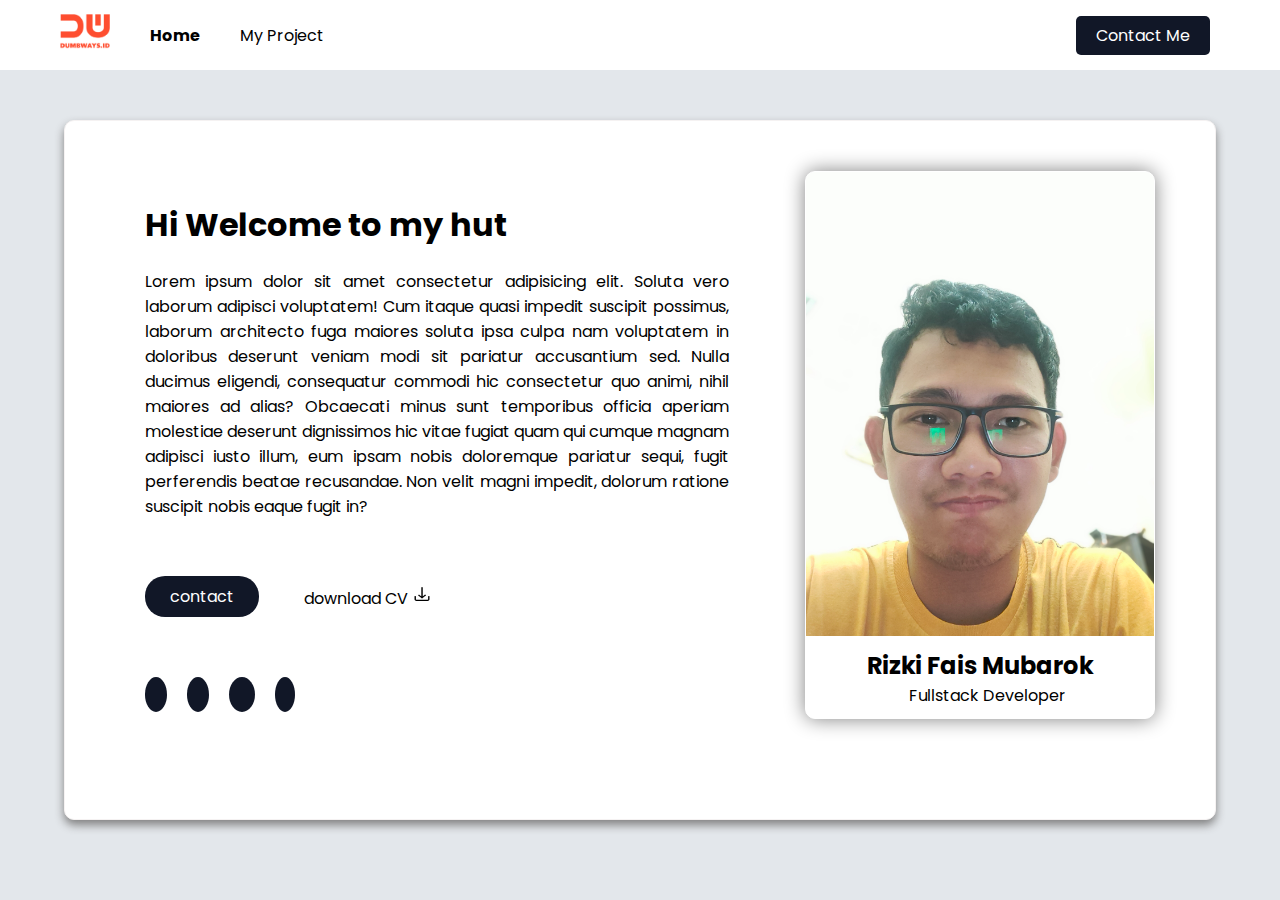
<file: index.html>
<!DOCTYPE html>
<html lang="en">
  <head>
    <meta charset="UTF-8" />
    <meta http-equiv="X-UA-Compatible" content="IE=edge" />
    <meta name="viewport" content="width=device-width, initial-scale=1.0" />
    <link
      rel="stylesheet"
      href="https://cdnjs.cloudflare.com/ajax/libs/font-awesome/6.3.0/css/all.min.css"
      integrity="sha512-SzlrxWUlpfuzQ+pcUCosxcglQRNAq/DZjVsC0lE40xsADsfeQoEypE+enwcOiGjk/bSuGGKHEyjSoQ1zVisanQ=="
      crossorigin="anonymous"
      referrerpolicy="no-referrer"
    />
    <link rel="stylesheet" href="assets/css/style.css" />
    <title>Task 6 | Dumbways</title>
  </head>
  <body>
    <nav class="navbar">
      <div class="nav-left">
        <ul>
          <li><img src="assets/image/dumbways.png" alt="My Logo" width="50" /></li>
          <li><a href="#" class="active">Home</a></li>
          <li><a href="my-project.html">My Project</a></li>
        </ul>
      </div>
      <div class="nav-right">
        <a href="contact-form.html">Contact Me</a>
      </div>
      <div class="menu-toggle">
        <input type="checkbox" class="input-menu" />
        <span></span>
        <span></span>
        <span></span>
      </div>
    </nav>

    <div class="hamb-menu">
      <a href="#" class="active">Home</a>
      <a href="my-project.html">My Project</a>
      <a href="contact-form.html" class="contact-me">Contact Me</a>
    </div>

    <div class="container">
      <div class="main-left">
        <div class="wrap">
          <h1>Hi Welcome to my hut</h1>
          <p class="isi">
            Lorem ipsum dolor sit amet consectetur adipisicing elit. Soluta vero laborum adipisci voluptatem! Cum itaque quasi impedit suscipit possimus, laborum architecto fuga maiores soluta ipsa culpa nam voluptatem in doloribus deserunt
            veniam modi sit pariatur accusantium sed. Nulla ducimus eligendi, consequatur commodi hic consectetur quo animi, nihil maiores ad alias? Obcaecati minus sunt temporibus officia aperiam molestiae deserunt dignissimos hic vitae
            fugiat quam qui cumque magnam adipisci iusto illum, eum ipsam nobis doloremque pariatur sequi, fugit perferendis beatae recusandae. Non velit magni impedit, dolorum ratione suscipit nobis eaque fugit in?
          </p>
          <div class="wrap-main">
            <a href="#" class="contact">contact</a>
            <p class="cv">
              download CV <a href="#" download><img src="assets/image/download.png" alt="Download Logo" width="20" /></a>
            </p>
          </div>
        </div>

        <div class="sosmed">
          <a href="https://www.linkedin.com/in/rizkifaism/" target="_blank" class="linkedin">
            <i class="fa-brands fa-linkedin-in"></i>
          </a>
          <a href="https://www.instagram.com/rizkifais.m/" target="_blank" class="ig">
            <i class="fa-brands fa-instagram"></i>
          </a>
          <a href="#" target="_blank" class="fb">
            <i class="fa-brands fa-facebook-f"></i>
          </a>
          <a href="https://twitter.com/RizkiFais_" target="_blank" class="twitter">
            <i class="fa-brands fa-twitter"></i>
          </a>
        </div>
      </div>

      <div class="main-right">
        <div class="card">
          <img src="assets/image/my-photo.jpg" alt="My Photo" width="200px" style="width: 100%" />
          <h2>Rizki Fais Mubarok</h2>
          <p>Fullstack Developer</p>
        </div>
      </div>
    </div>

    <script src="assets/js/nav.js"></script>
  </body>
</html>
</file>
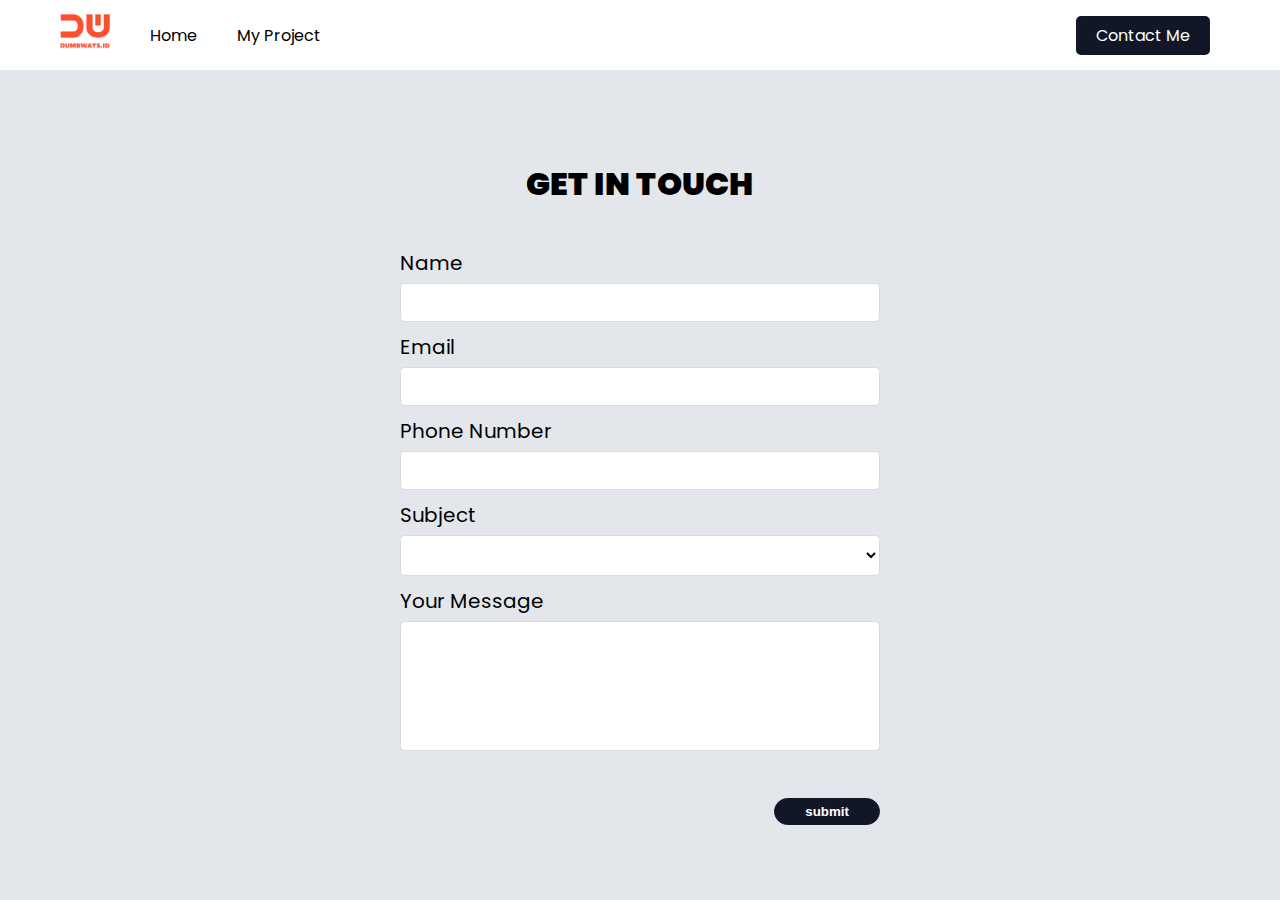
<file: contact-form.html>
<!DOCTYPE html>
<html lang="en">
  <head>
    <meta charset="UTF-8" />
    <meta http-equiv="X-UA-Compatible" content="IE=edge" />
    <meta name="viewport" content="width=device-width, initial-scale=1.0" />
    <link rel="stylesheet" href="assets/css/style.css" />
    <title>Contact Me | Dumbways</title>
  </head>
  <body>
    <nav class="navbar">
      <div class="nav-left">
        <ul>
          <li><img src="assets/image/dumbways.png" alt="My Logo" width="50" /></li>
          <li><a href="index.html">Home</a></li>
          <li><a href="my-project.html">My Project</a></li>
        </ul>
      </div>
      <div class="nav-right">
        <a href="contact-form.html">Contact Me</a>
      </div>
      <div class="menu-toggle">
        <input type="checkbox" class="input-menu" />
        <span></span>
        <span></span>
        <span></span>
      </div>
    </nav>

    <div class="hamb-menu">
      <a href="index.html">Home</a>
      <a href="my-project.html">My Project</a>
      <a href="#" class="contact-me">Contact Me</a>
    </div>

    <form class="form">
      <h1>GET IN TOUCH</h1>
      <div>
        <label for="name">Name</label>
        <input type="text" name="name" id="name" />
      </div>
      <div>
        <label for="email">Email</label>
        <input type="email" name="email" id="email" />
      </div>
      <div>
        <label for="phone">Phone Number</label>
        <input type="text" name="phone" id="phone" />
      </div>
      <div>
        <label for="subject">Subject</label>
        <select name="subject" id="subject">
          <option value=""></option>
          <option value="Collaboration">Collaboration</option>
          <option value="Discusion">Discusion</option>
          <option value="Hiring">Hiring</option>
        </select>
      </div>
      <div>
        <label for="message">Your Message</label>
        <textarea name="message" id="message" cols="30" rows="6"></textarea>
      </div>
      <div>
        <button type="button" id="btn-contact">submit</button>
      </div>
    </form>

    <script src="assets/js/nav.js"></script>
    <script src="assets/js/script.js"></script>
  </body>
</html>
</file>
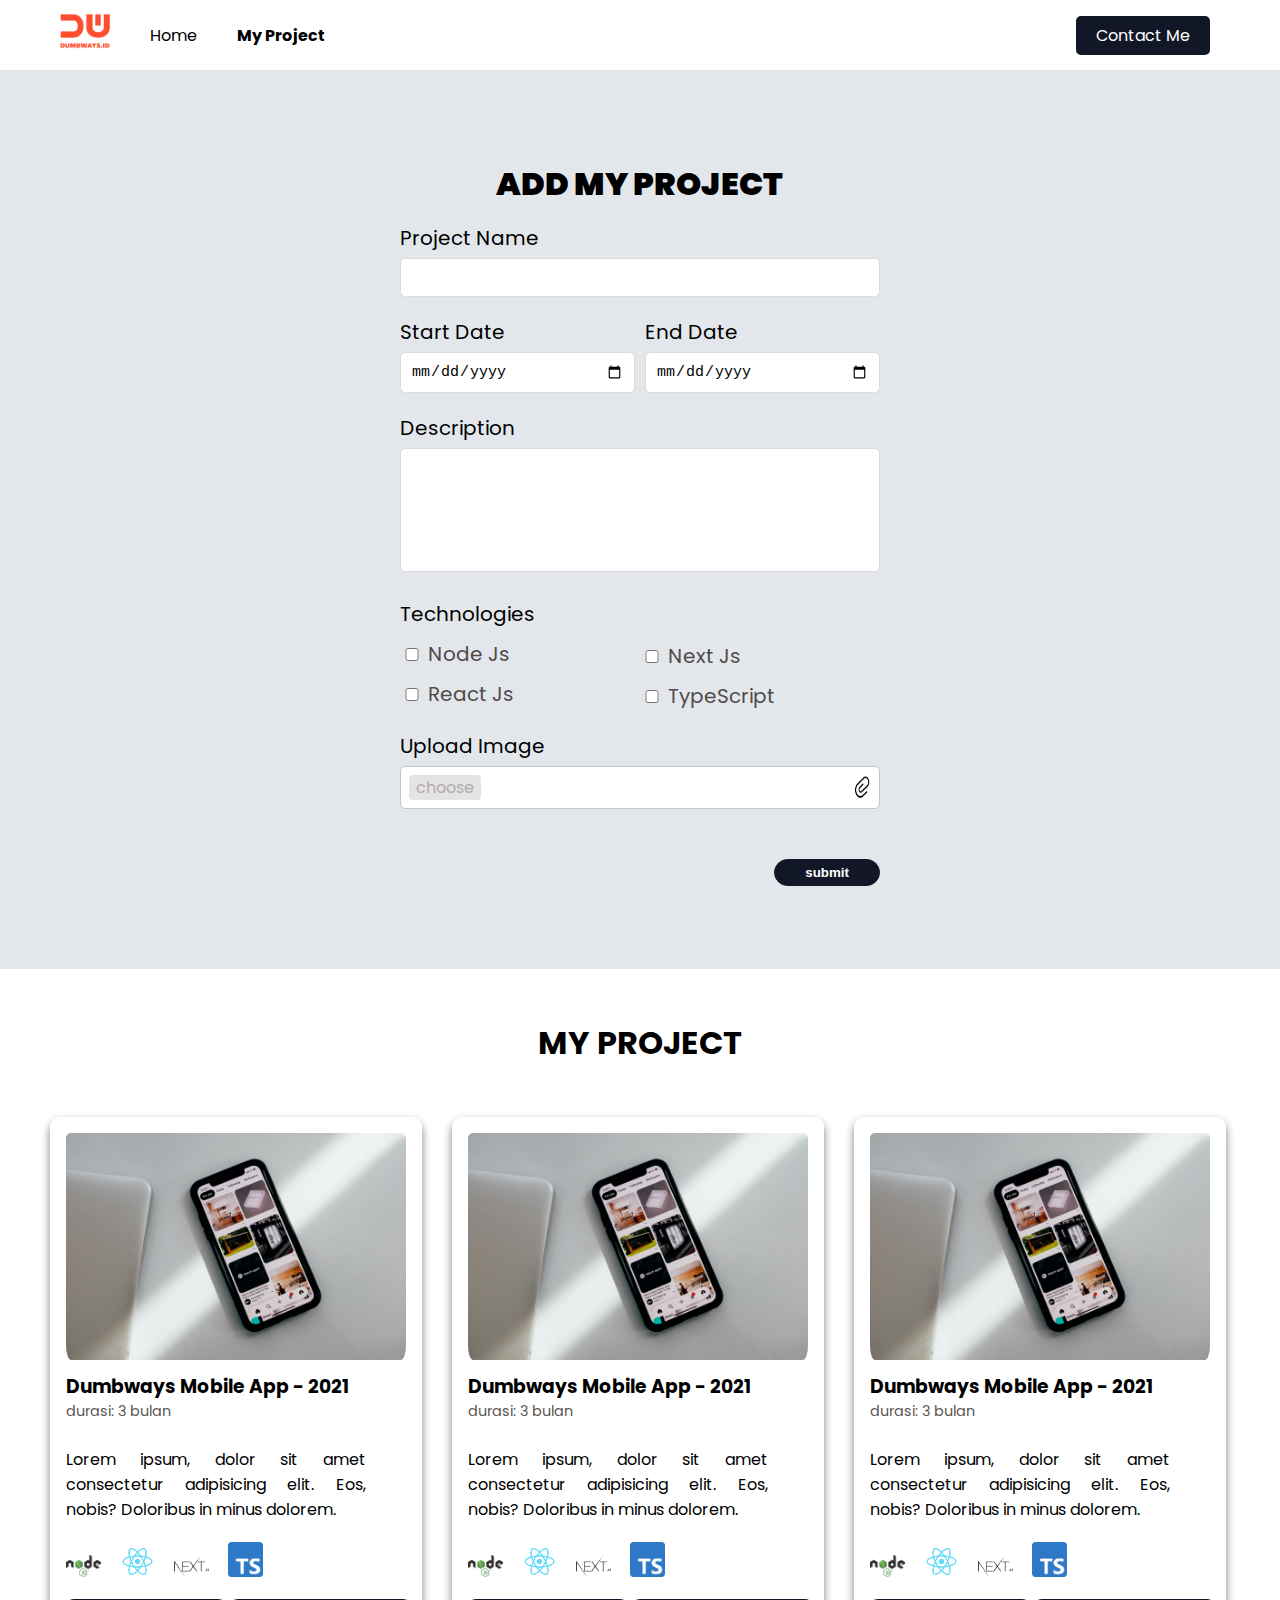
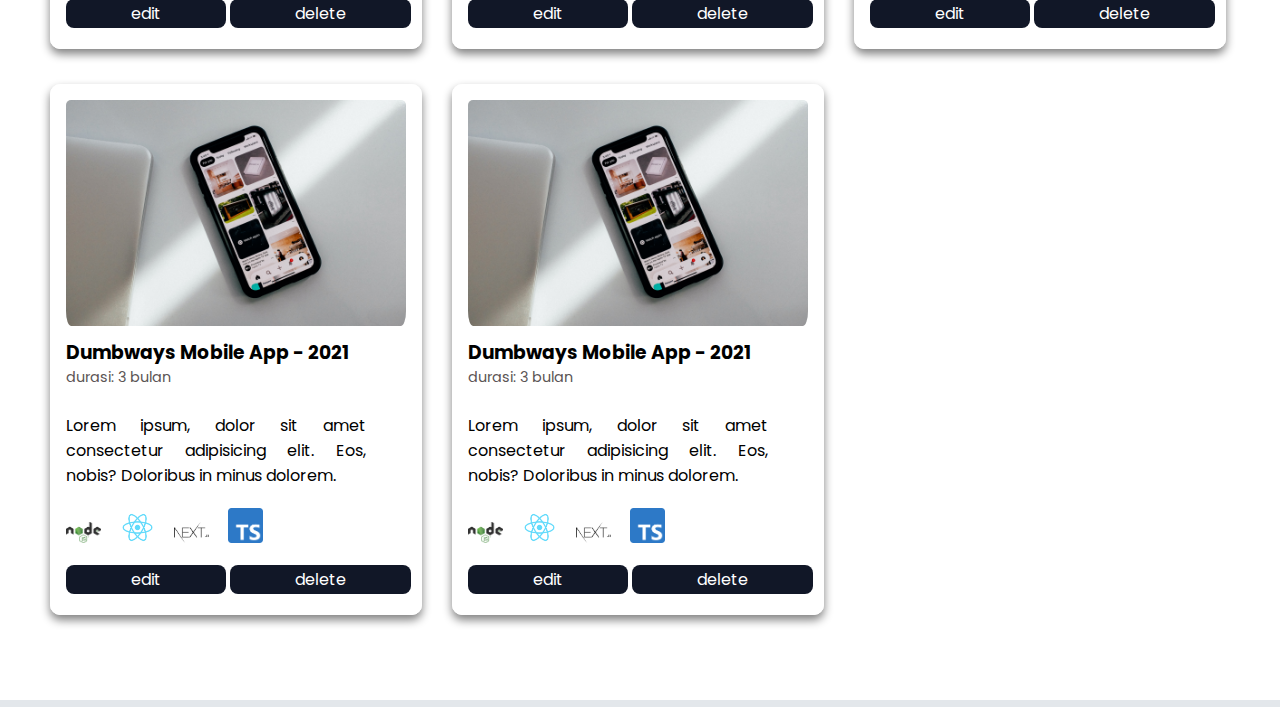
<file: my-project.html>
<!DOCTYPE html>
<html lang="en">
  <head>
    <meta charset="UTF-8" />
    <meta http-equiv="X-UA-Compatible" content="IE=edge" />
    <meta name="viewport" content="width=device-width, initial-scale=1.0" />
    <link rel="stylesheet" href="assets/css/style.css" />
    <title>My Project | Dumbways</title>
  </head>
  <body>
    <nav class="navbar">
      <div class="nav-left">
        <ul>
          <li><img src="assets/image/dumbways.png" alt="My Logo" width="50" /></li>
          <li><a href="index.html">Home</a></li>
          <li><a href="my-project.html" class="active">My Project</a></li>
        </ul>
      </div>
      <div class="nav-right">
        <a href="contact-form.html">Contact Me</a>
      </div>
      <div class="menu-toggle">
        <input type="checkbox" class="input-menu" />
        <span></span>
        <span></span>
        <span></span>
      </div>
    </nav>

    <div class="hamb-menu">
      <a href="index.html">Home</a>
      <a href="#" class="active">My Project</a>
      <a href="contact-form.html" class="contact-me">Contact Me</a>
    </div>

    <form class="form">
      <h1 class="add-project">ADD MY PROJECT</h1>
      <div>
        <label for="pronam">Project Name</label>
        <input type="text" name="pronam" id="pronam" />
      </div>
      <div class="wrap-dat">
        <div class="stardat">
          <label for="stadat">Start Date</label>
          <input type="date" name="stadat" id="stadat" />
        </div>
        <div class="enddat">
          <label for="enddat">End Date</label>
          <input type="date" name="enddat" id="enddat" />
        </div>
      </div>
      <div>
        <label for="desc">Description</label>
        <textarea name="desc" id="desc" cols="30" rows="6"></textarea>
      </div>
      <div class="wrap-tech">
        <div class="tech">
          <div class="side-left">
            <label class="label-tech">Technologies</label>
            <div class="side-left-item">
              <input type="checkbox" name="tech" id="nodejs" />
              <label for="nodejs">Node Js</label>
            </div>
            <div class="side-left-item">
              <input type="checkbox" name="tech" id="reactjs" />
              <label for="reactjs">React Js</label>
            </div>
          </div>
          <div class="side-right">
            <div class="side-right-item">
              <input type="checkbox" name="tech" id="nextjs" />
              <label for="nextjs">Next Js</label>
            </div>
            <div class="side-right-item">
              <input type="checkbox" name="tech" id="typescript" />
              <label for="typescript">TypeScript</label>
            </div>
          </div>
        </div>
      </div>
      <div>
        <label for="input-image">Upload Image</label>
        <div class="input-image-group">
          <label for="input-image">
            <span>choose</span>
            <img src="assets/image/attach-file.png" alt="file" width="17" />
          </label>
          <input type="file" name="input-image" id="input-image" hidden />
        </div>
      </div>
      <div>
        <button type="button" id="btn-project">submit</button>
      </div>
    </form>

    <div class="screen-project">
      <h1>MY PROJECT</h1>

      <div class="wrap-project">
        <div class="card-project">
          <a href="" target="_blank">
            <img src="assets/image/hp.jpg" alt="" class="card-avatar" />
          </a>
          <h3>Dumbways Mobile App - 2021</h3>
          <p class="duration">durasi: 3 bulan</p>
          <p>Lorem ipsum, dolor sit amet consectetur adipisicing elit. Eos, nobis? Doloribus in minus dolorem.</p>
          <img src="assets/image/nodejs.png" alt="" />
          <img src="assets/image/reactjs.png" alt="" />
          <img src="assets/image/nextjs.png" alt="" />
          <img src="assets/image/ts.png" alt="" />
          <div class="btn-card">
            <a href="#">edit</a>
            <a href="#">delete</a>
          </div>
        </div>
        <div class="card-project">
          <a href="" target="_blank">
            <img src="assets/image/hp.jpg" alt="" class="card-avatar" />
          </a>
          <h3>Dumbways Mobile App - 2021</h3>
          <p class="duration">durasi: 3 bulan</p>
          <p>Lorem ipsum, dolor sit amet consectetur adipisicing elit. Eos, nobis? Doloribus in minus dolorem.</p>
          <img src="assets/image/nodejs.png" alt="" />
          <img src="assets/image/reactjs.png" alt="" />
          <img src="assets/image/nextjs.png" alt="" />
          <img src="assets/image/ts.png" alt="" />
          <div class="btn-card">
            <a href="#">edit</a>
            <a href="#">delete</a>
          </div>
        </div>
        <div class="card-project">
          <a href="" target="_blank">
            <img src="assets/image/hp.jpg" alt="" class="card-avatar" />
          </a>
          <h3>Dumbways Mobile App - 2021</h3>
          <p class="duration">durasi: 3 bulan</p>
          <p>Lorem ipsum, dolor sit amet consectetur adipisicing elit. Eos, nobis? Doloribus in minus dolorem.</p>
          <img src="assets/image/nodejs.png" alt="" />
          <img src="assets/image/reactjs.png" alt="" />
          <img src="assets/image/nextjs.png" alt="" />
          <img src="assets/image/ts.png" alt="" />
          <div class="btn-card">
            <a href="#">edit</a>
            <a href="#">delete</a>
          </div>
        </div>
        <div class="card-project">
          <a href="" target="_blank">
            <img src="assets/image/hp.jpg" alt="" class="card-avatar" />
          </a>
          <h3>Dumbways Mobile App - 2021</h3>
          <p class="duration">durasi: 3 bulan</p>
          <p>Lorem ipsum, dolor sit amet consectetur adipisicing elit. Eos, nobis? Doloribus in minus dolorem.</p>
          <img src="assets/image/nodejs.png" alt="" />
          <img src="assets/image/reactjs.png" alt="" />
          <img src="assets/image/nextjs.png" alt="" />
          <img src="assets/image/ts.png" alt="" />
          <div class="btn-card">
            <a href="#">edit</a>
            <a href="#">delete</a>
          </div>
        </div>
        <div class="card-project">
          <a href="" target="_blank">
            <img src="assets/image/hp.jpg" alt="" class="card-avatar" />
          </a>
          <h3>Dumbways Mobile App - 2021</h3>
          <p class="duration">durasi: 3 bulan</p>
          <p>Lorem ipsum, dolor sit amet consectetur adipisicing elit. Eos, nobis? Doloribus in minus dolorem.</p>
          <img src="assets/image/nodejs.png" alt="" />
          <img src="assets/image/reactjs.png" alt="" />
          <img src="assets/image/nextjs.png" alt="" />
          <img src="assets/image/ts.png" alt="" />
          <div class="btn-card">
            <a href="#">edit</a>
            <a href="#">delete</a>
          </div>
        </div>
      </div>
    </div>

    <script src="assets/js/nav.js"></script>
    <script src="assets/js/project.js"></script>
  </body>
</html>
</file>
<file: assets/css/style.css>
@import url("https://fonts.googleapis.com/css2?family=Poppins&display=swap");

* {
  margin: 0;
  padding: 0;
  box-sizing: border-box;
}

html {
  scroll-behavior: smooth;
}

body {
  font-family: Poppins, Arial, Helvetica, sans-serif;
  background-color: #e3e7eb;
}

.navbar {
  position: sticky;
  top: 0;
  background-color: #fff;
  height: 70px;
  display: flex;
  justify-content: center;
  align-items: center;
  justify-content: space-between;
  z-index: 10;
}

.nav-left ul {
  list-style: none;
  display: flex;
  align-items: center;
  justify-content: space-evenly;
}

.nav-left ul li {
  font-size: 1rem;
  margin-left: 30px;
  margin-right: 10px;
}

.nav-left ul li img {
  margin-left: 30px;
}

.nav-left ul li a {
  text-decoration: none;
  color: black;
}

.nav-left ul li a:active {
  font-weight: bold;
}

.nav-left .active {
  font-weight: bold;
}

.active {
  font-weight: bold;
}

.nav-right a {
  text-decoration: none;
  background-color: #111727;
  padding: 8px 20px;
  color: #fff;
  border-radius: 5px;
  margin-right: 70px;
}

.navbar .menu-toggle {
  display: none;
  flex-direction: column;
  height: 20px;
  justify-content: space-between;
  position: relative;
  margin-right: 30px;
}

.navbar .menu-toggle input {
  position: absolute;
  width: 50px;
  height: 35px;
  left: -13px;
  top: -8px;
  opacity: 0;
  cursor: pointer;
  z-index: 2;
}

.navbar .menu-toggle span {
  display: block;
  width: 28px;
  height: 3px;
  background-color: #000;
  border-radius: 3px;
  margin-bottom: 5px;
}

.menu-toggle span:nth-child(2) {
  transform-origin: 0 0;
  transition: 0.3s;
}

.menu-toggle span:nth-child(4) {
  transform-origin: 0 100%;
  transition: 0.3s;
}

.menu-toggle input:checked ~ span:nth-child(2) {
  transform: rotate(45deg) translate(-1px, -1px);
  transition: 0.3s;
}

.menu-toggle input:checked ~ span:nth-child(3) {
  transform: scale(0);
  transition: 0.3s;
}

.menu-toggle input:checked ~ span:nth-child(4) {
  transform: rotate(-45deg) translate(-1px, 0);
  transition: 0.3s;
}

.hamb-menu {
  display: none;
  background-color: #d3d3d3;
  padding-bottom: 20px;
  position: fixed;
  width: 100%;
}

.hamb-menu a {
  text-decoration: none;
  display: flex;
  justify-content: center;
  padding: 15px 0px;
  color: #000;
}

.hamb-menu .contact-me {
  text-decoration: none;
  background-color: #111727;
  text-align: center;
  padding: 8px 20px;
  color: #fff;
  border-radius: 5px;
  margin: 15px 100px 0px;
}

.container {
  display: flex;
  width: 90vw;
  margin: 50px auto;
  border: 1px solid rgb(245, 242, 242);
  border-radius: 10px;
  box-shadow: 0 5px 10px gray;
  background-color: #fff;
}

.wrap {
  width: 80%;
  margin: 30px 80px;
}

.wrap-main {
  display: flex;
  flex-direction: row;
}

.wrap h1 {
  padding-top: 50px;
  padding-bottom: 20px;
}

.wrap .isi {
  text-align: justify;
  padding-left: 0px;
  padding-bottom: 37px;
}

.wrap .contact {
  color: white;
  text-decoration: none;
  background-color: #111727;
  padding: 8px 25px;
  border-radius: 20px;
  text-align: center;
  margin-top: 20px;
  margin-right: 30px;
  transition: 0.5s ease-in-out;
}

.wrap .contact:hover {
  background-color: #cfcaca;
  color: #111727;
  transform: scale(1.1);
}

.wrap .cv {
  padding-top: 28px;
}

.sosmed {
  display: flex;
  justify-content: flex-start;
  align-items: center;
  margin: 50px 80px 60px;
}

.sosmed i {
  text-align: center;
  padding: 5px;
}

.linkedin {
  color: white;
  background-color: #111727;
  padding: 5px 6px;
  border-radius: 50%;
  margin-right: 10px;
  transition: 0.3s ease-in-out;
}

.ig {
  color: white;
  background-color: #111727;
  padding: 5px 6px;
  border-radius: 50%;
  margin: 10px;
  transition: 0.3s ease-in-out;
}

.fb {
  color: white;
  background-color: #111727;
  padding: 5px 8px;
  border-radius: 50%;
  margin: 10px;
  transition: 0.3s ease-in-out;
}

.twitter {
  color: white;
  background-color: #111727;
  padding: 5px;
  border-radius: 50%;
  margin: 10px;
  transition: 0.3s ease-in-out;
}

.linkedin:hover {
  color: #111727;
  background-color: #cfcaca;
  border-radius: 50%;
  padding: 5px 6px;
}

.ig:hover {
  color: #111727;
  background-color: #cfcaca;
  border-radius: 50%;
  padding: 5px 6px;
}

.fb:hover {
  color: #111727;
  background-color: #cfcaca;
  border-radius: 50%;
  padding: 5px 8px;
}

.twitter:hover {
  color: #111727;
  background-color: #cfcaca;
  border-radius: 50%;
  padding: 5px;
}

.card {
  margin: 50px 60px 100px 10px;
  width: 350px;
  background-color: white;
  border: 1px solid white;
  border-radius: 10px;
  overflow: hidden;
  box-shadow: 0 0 20px gray;
}

.card h2 {
  margin: 0;
  text-align: center;
  padding-top: 5px;
}

.card p {
  margin: 0;
  text-align: center;
  padding-bottom: 10px;
}

.form {
  width: 500px;
  margin: 30px auto;
  padding: 10px;
}

.form h1 {
  font-weight: 900;
  text-align: center;
  margin-top: 50px;
  margin-bottom: 40px;
}

.form .add-project {
  font-weight: 900;
  text-align: center;
  margin-top: 50px;
  margin-bottom: 15px;
}

.form .wrap-dat {
  display: flex;
  margin-bottom: 20px;
}

.form .stardat {
  width: 50%;
  margin-right: 10px;
}

.form .enddat {
  width: 50%;
}

.form div {
  margin-top: 10px;
}

.form div label {
  font-size: 20px;
  font-weight: 400;
}

.form div input,
select,
textarea {
  width: 100%;
  padding: 10px;
  background-color: #fff;
  margin-top: 5px;
  font-size: 15px;
  border: 1px solid #dbdbdb;
  border-radius: 5px;
}

.form .tech {
  display: flex;
  align-items: flex-start;
  margin-bottom: 20px;
}

.form .tech .label-tech {
  color: #000;
  font-weight: 400;
}

.form .tech input {
  width: 10%;
}

.form .tech .side-left {
  width: 50%;
  display: flex;
  flex-direction: column;
}

.form .tech .side-right {
  width: 50%;
  display: flex;
  flex-direction: column;
  padding-top: 32px;
}

.form .tech label {
  color: #514a4a;
}

.form .input-image-group {
  width: 100%;
  font-size: 20px;
  font-weight: 400;
  padding: 8px;
  margin-top: 5px;
  margin-bottom: 20px;
  background: #fff;
  border: 1px solid #c4c4c4;
  border-radius: 5px;
  cursor: pointer;
}

.form .input-image-group label span {
  font-size: 1rem;
  background: #e4e4e4;
  padding-left: 7px;
  padding-right: 7px;
  color: #b2abab;
  border-radius: 4px;
}

.form .input-image-group label {
  cursor: pointer;
  display: flex;
  justify-content: space-between;
}

.form div textarea {
  resize: none;
}

.form div button {
  background-color: #111727;
  padding: 5px 30px;
  color: white;
  border-radius: 30px;
  border: 1px solid #111727;
  float: right;
  margin-bottom: 60px;
  margin-top: 30px;
  font-weight: bold;
  cursor: pointer;
}

.screen-project {
  margin-top: 130px;
  background-color: #fff;
  padding-bottom: 30px;
}

.screen-project h1 {
  text-align: center;
  padding-top: 50px;
}

.wrap-project {
  margin: 50px 20px 20px;
  display: flex;
  flex-wrap: wrap;
  justify-content: flex-start;
}

.wrap-project .card-project {
  margin-left: 30px;
  margin-bottom: 35px;
  width: 30%;
  border: 1px solid #fff;
  border-radius: 10px;
  overflow: hidden;
  box-shadow: 0 5px 10px gray;
}

.wrap-project .card-project .card-avatar {
  width: 100%;
  padding: 15px 15px 5px 15px;
  border-radius: 20px;
}

.wrap-project .card-project h3,
.duration,
p,
i,
.btn-card {
  padding-left: 15px;
}

.wrap-project .card-project .duration {
  color: #5b5555;
  font-size: 0.9rem;
  padding-bottom: 25px;
}

.wrap-project .card-project p {
  text-align: justify;
  width: 85%;
  padding-bottom: 20px;
}

.wrap-project .card-project img {
  width: 50px;
  padding-left: 15px;
  padding-bottom: 15px;
}

.wrap-project .card-project .btn-card {
  padding-right: 10px;
  margin-bottom: 20px;
  display: flex;
  justify-content: space-between;
  align-items: flex-end;
}

.wrap-project .card-project .btn-card a {
  text-decoration: none;
  color: #fff;
  background-color: #111727;
  padding: 2px 65px;
  border-radius: 8px;
  font-weight: 400;
}

/* Responsive Breakpoint */
@media screen and (max-width: 576px) {
  .nav-left ul li a {
    display: none;
  }

  .nav-right a {
    display: none;
  }

  .active {
    font-weight: bold;
  }

  .navbar .menu-toggle {
    display: block;
  }

  .hamb-menu {
    display: block;
    transform: translateY(-140%);
    transition: 0.5s;
  }

  .hamb-menu.active {
    transform: translateY(0);
  }

  .hamb-menu .contact-me {
    display: block;
  }

  .container {
    display: block;
  }

  .wrap {
    margin: 30px auto;
  }

  .wrap-main {
    display: block;
  }

  .wrap .contact {
    padding: 8px 20px;
  }

  .wrap .cv {
    margin-top: 10px;
    padding-left: 0px;
  }

  .sosmed {
    display: flex;
    justify-content: center;
  }

  .card {
    width: 250px;
    margin: 40px auto;
  }

  .card h2 {
    font-size: 1.3rem;
  }

  .card p {
    font-size: 0.9rem;
  }

  .form {
    width: 350px;
  }

  .form h1 {
    font-size: 1.6rem;
  }

  .form .add-project {
    font-size: 1.6rem;
  }

  .form div label {
    font-size: 1.1rem;
  }

  .wrap-project {
    padding-right: 30px;
  }

  .wrap-project .card-project {
    width: 100%;
  }

  .wrap-project .card-project .btn-card a {
    padding: 2px 35px;
  }
}

@media screen and (max-width: 1200px) and (min-width: 600px) {
  .nav-right a {
    margin-right: 30px;
  }

  .container {
    display: block;
  }

  .wrap {
    width: auto;
    margin: 30px 60px;
  }

  .sosmed {
    display: flex;
    justify-content: center;
  }

  .card {
    margin: 50px auto;
  }

  .wrap-project {
    padding-right: 20px;
    padding-left: 80px;
  }

  .wrap-project .card-project {
    width: 40%;
  }

  .wrap-project .card-project .btn-card {
    padding: 0px 15px;
  }

  .wrap-project .card-project .btn-card a {
    padding: 2px 33px;
  }
}
</file>
